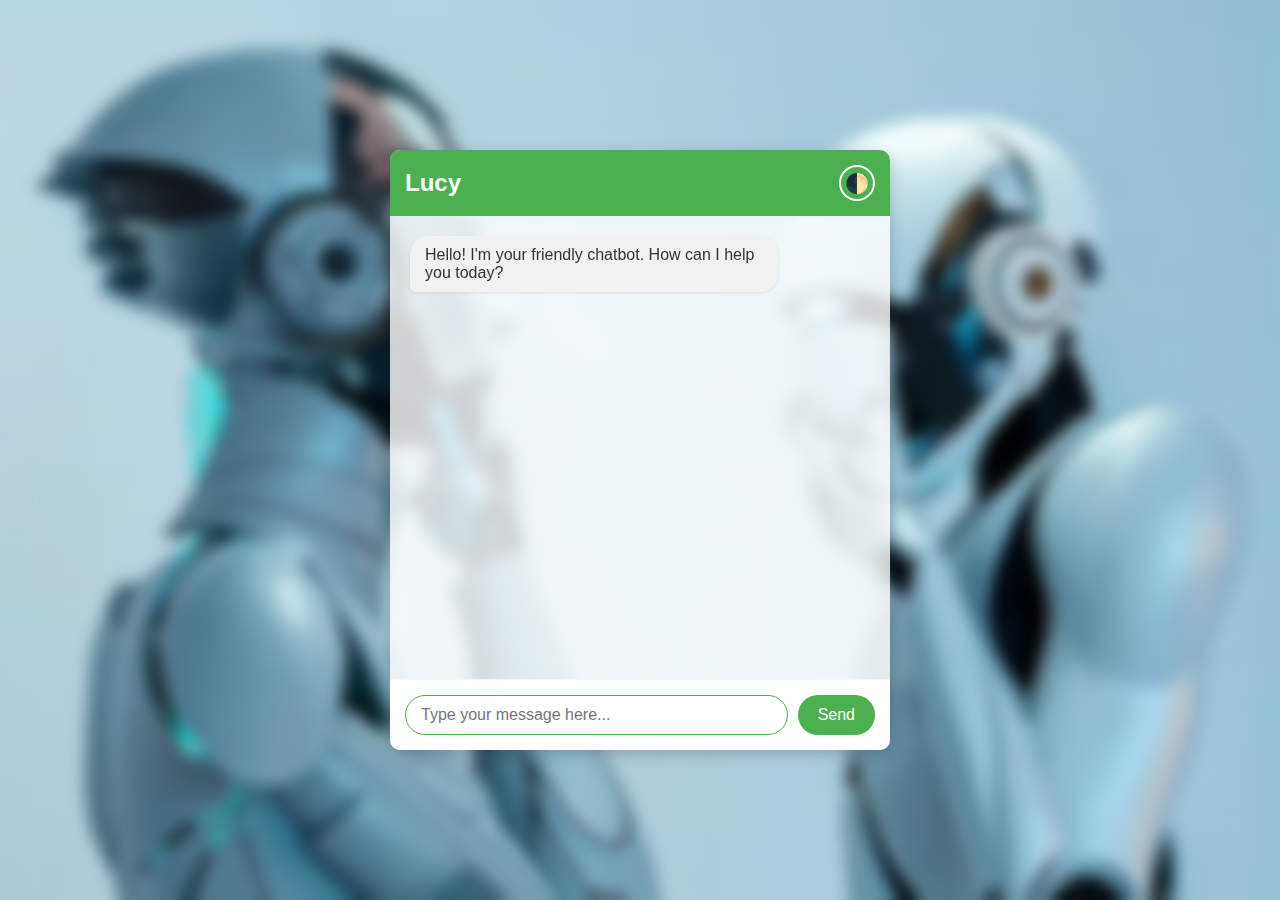
<file: Task 1/index.html>
<!DOCTYPE html>
<html lang="en">
<head>
    <meta charset="UTF-8">
    <meta name="viewport" content="width=device-width, initial-scale=1.0">
    <title>Lucy</title>
    <link rel="stylesheet" href="styles.css">
</head>
<body>
    <div class="container">
        <div class="header">
            <h1>Lucy</h1>
            <button id="theme-toggle" class="theme-toggle" aria-label="Toggle dark mode">
                <span class="toggle-icon">🌓</span>
            </button>
        </div>
        <div class="chat-container" id="chat-container">
            <div class="chat-message bot">
                <div class="message">Hello! I'm your friendly chatbot. How can I help you today?</div>
            </div>
        </div>
        <div class="input-container">
            <input type="text" id="user-input" placeholder="Type your message here..." autocomplete="off">
            <button id="send-btn">Send</button>
        </div>
    </div>
    <script src="script.js"></script>
</body>
</html>
</file>
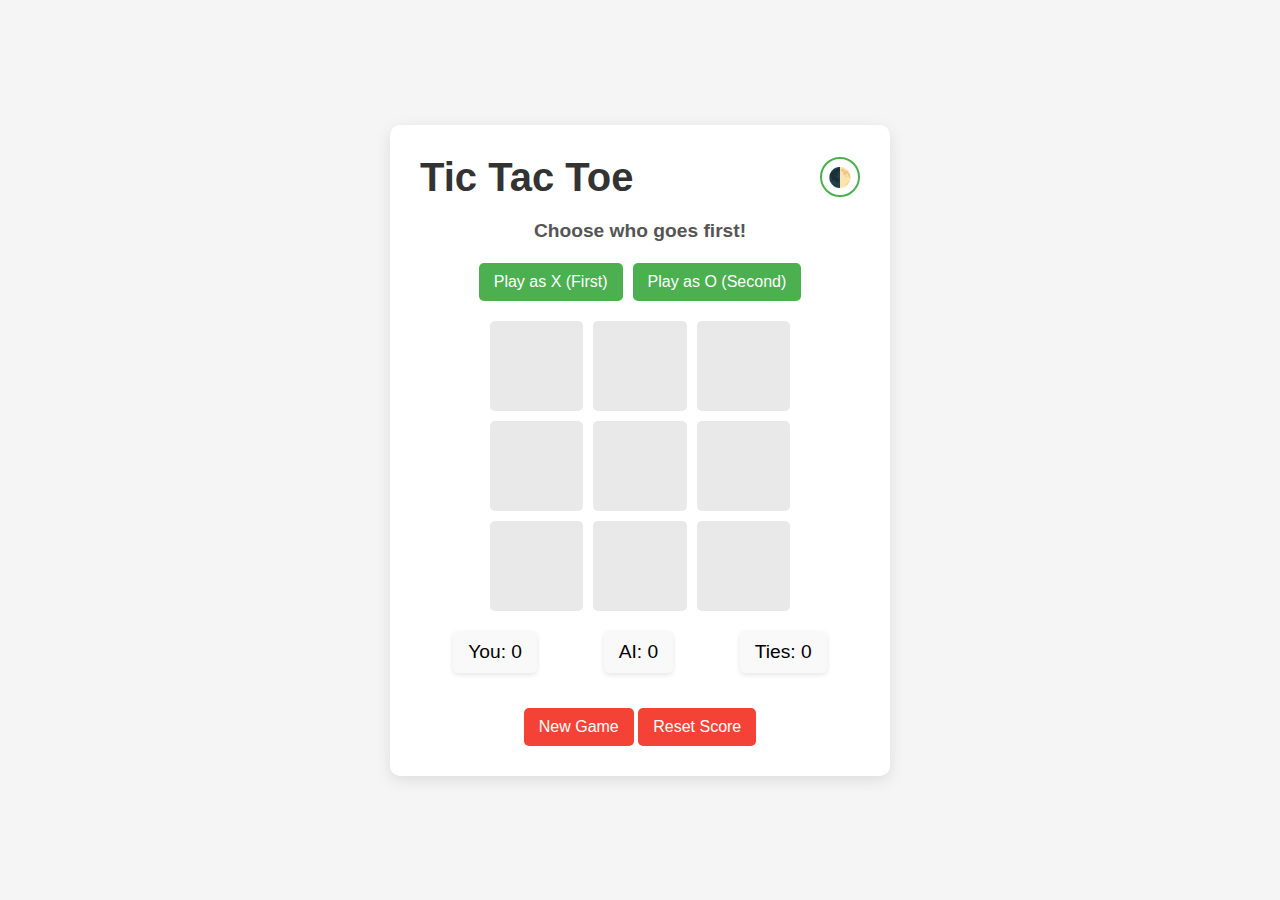
<file: Task 2/index.html>
<!DOCTYPE html>
<html lang="en">
<head>
    <meta charset="UTF-8">
    <meta name="viewport" content="width=device-width, initial-scale=1.0">
    <title>Tic Tac Toe</title>
    <link rel="stylesheet" href="styles.css">
</head>
<body>
    <div class="container">
        <div class="header-container">
            <h1>Tic Tac Toe</h1>
            <button id="dark-mode-toggle" class="theme-toggle" aria-label="Toggle dark mode">
                <span class="toggle-icon">🌓</span>
            </button>
        </div>
        <div class="game-info">
            <div id="status">Choose who goes first!</div>
            <div class="player-choice">
                <button id="play-as-x">Play as X (First)</button>
                <button id="play-as-o">Play as O (Second)</button>
            </div>
        </div>
        
        <div class="board" id="board">
            <div class="cell" data-index="0"></div>
            <div class="cell" data-index="1"></div>
            <div class="cell" data-index="2"></div>
            <div class="cell" data-index="3"></div>
            <div class="cell" data-index="4"></div>
            <div class="cell" data-index="5"></div>
            <div class="cell" data-index="6"></div>
            <div class="cell" data-index="7"></div>
            <div class="cell" data-index="8"></div>
        </div>
        
        <div class="score-container">
            <div class="score">
                <span>You: </span>
                <span id="human-score">0</span>
            </div>
            <div class="score">
                <span>AI: </span>
                <span id="ai-score">0</span>
            </div>
            <div class="score">
                <span>Ties: </span>
                <span id="tie-score">0</span>
            </div>
        </div>
        
        <button id="reset-game">New Game</button>
        <button id="reset-score">Reset Score</button>
    </div>
    
    <script src="script.js"></script>
</body>
</html>
</file>
<file: Task 1/styles.css>
* {
    margin: 0;
    padding: 0;
    box-sizing: border-box;
    font-family: 'Arial', sans-serif;
}

body {
    background-color: #f5f5f5;
    background-image: url('images/rob.png');
    background-size: cover;
    background-position: center;
    background-repeat: no-repeat;
    backdrop-filter: blur(8px);
    -webkit-backdrop-filter: blur(8px);
    display: flex;
    justify-content: center;
    align-items: center;
    height: 100vh;
    padding: 20px;
    transition: background-color 0.3s ease, backdrop-filter 0.3s ease;
}

/* Dark theme styles */
body.dark-theme {
    background-color: rgba(18, 18, 18, 0.7);
    backdrop-filter: blur(10px);
    -webkit-backdrop-filter: blur(10px);
}

.container {
    background-color: rgba(255, 255, 255, 0.8);
    border-radius: 10px;
    box-shadow: 0 4px 15px rgba(0, 0, 0, 0.2);
    backdrop-filter: blur(5px);
    -webkit-backdrop-filter: blur(5px);
    width: 100%;
    max-width: 500px;
    height: 600px;
    display: flex;
    flex-direction: column;
    overflow: hidden;
    transition: background-color 0.3s ease, box-shadow 0.3s ease, backdrop-filter 0.3s ease;
}

body.dark-theme .container {
    background-color: rgba(30, 30, 30, 0.8);
    box-shadow: 0 4px 15px rgba(255, 255, 255, 0.1);
    backdrop-filter: blur(5px);
    -webkit-backdrop-filter: blur(5px);
}

.header {
    background-color: #4CAF50;
    color: white;
    padding: 15px;
    display: flex;
    justify-content: space-between;
    align-items: center;
}

/* Theme toggle button */
.theme-toggle {
    background-color: transparent;
    border: 2px solid white;
    border-radius: 50%;
    width: 36px;
    height: 36px;
    display: flex;
    align-items: center;
    justify-content: center;
    cursor: pointer;
    padding: 0;
    font-size: 1.2rem;
    transition: all 0.3s ease;
}

.theme-toggle:hover {
    transform: rotate(30deg);
    background-color: rgba(255, 255, 255, 0.2);
}

.header h1 {
    font-size: 1.5rem;
}

.chat-container {
    flex: 1;
    padding: 20px;
    overflow-y: auto;
    display: flex;
    flex-direction: column;
    gap: 15px;
}

.chat-message {
    display: flex;
    flex-direction: column;
    max-width: 80%;
}

.chat-message.user {
    align-self: flex-end;
}

.chat-message.bot {
    align-self: flex-start;
}

.message {
    padding: 10px 15px;
    border-radius: 18px;
    box-shadow: 0 1px 3px rgba(0, 0, 0, 0.1);
    animation: fadeIn 0.3s ease-in-out;
}

@keyframes fadeIn {
    from { opacity: 0; transform: translateY(10px); }
    to { opacity: 1; transform: translateY(0); }
}

.chat-message.user .message {
    background-color: #4CAF50;
    color: white;
    border-bottom-right-radius: 5px;
}

.chat-message.bot .message {
    background-color: #f1f1f1;
    color: #333;
    border-bottom-left-radius: 5px;
}

body.dark-theme .chat-message.bot .message {
    background-color: #2a2a2a;
    color: #e0e0e0;
}

.input-container {
    display: flex;
    padding: 15px;
    border-top: 1px solid rgba(238, 238, 238, 0.5);
    background-color: rgba(255, 255, 255, 0.7);
    backdrop-filter: blur(5px);
    -webkit-backdrop-filter: blur(5px);
}

#user-input {
    flex: 1;
    padding: 10px 15px;
    border: 1px solid #ddd;
    border-radius: 20px;
    outline: none;
    font-size: 1rem;
    transition: border-color 0.3s;
}

#user-input:focus {
    border-color: #4CAF50;
}

#send-btn {
    background-color: #4CAF50;
    color: white;
    border: none;
    border-radius: 20px;
    padding: 10px 20px;
    margin-left: 10px;
    cursor: pointer;
    font-size: 1rem;
    transition: background-color 0.3s;
}

#send-btn:hover {
    background-color: #45a049;
}

/* Responsive adjustments */
@media (max-width: 500px) {
    .container {
        height: 100vh;
        border-radius: 0;
    }
    
    .chat-message {
        max-width: 90%;
    }
}
</file>
<file: Task 2/styles.css>
* {
    box-sizing: border-box;
    margin: 0;
    padding: 0;
    font-family: 'Arial', sans-serif;
}

body {
    background-color: #f5f5f5;
    display: flex;
    justify-content: center;
    align-items: center;
    min-height: 100vh;
    padding: 20px;
    transition: background-color 0.3s ease;
}

/* Dark mode styles */
body.dark-theme {
    background-color: #121212;
    color: #f5f5f5;
}

.container {
    background-color: white;
    border-radius: 10px;
    box-shadow: 0 4px 15px rgba(0, 0, 0, 0.1);
    padding: 30px;
    max-width: 500px;
    width: 100%;
    text-align: center;
    transition: background-color 0.3s ease, box-shadow 0.3s ease;
}

/* Dark mode container */
body.dark-theme .container {
    background-color: #1e1e1e;
    box-shadow: 0 4px 15px rgba(255, 255, 255, 0.1);
}

/* Header container for title and toggle button */
.header-container {
    display: flex;
    justify-content: space-between;
    align-items: center;
    margin-bottom: 20px;
}

/* Theme toggle button */
.theme-toggle {
    background-color: transparent;
    border: 2px solid #4CAF50;
    border-radius: 50%;
    width: 40px;
    height: 40px;
    display: flex;
    align-items: center;
    justify-content: center;
    cursor: pointer;
    padding: 0;
    font-size: 1.2rem;
    transition: all 0.3s ease;
}

.theme-toggle:hover {
    transform: rotate(30deg);
    background-color: rgba(76, 175, 80, 0.1);
}

body.dark-theme .theme-toggle {
    border-color: #bb86fc;
    color: #bb86fc;
}

body.dark-theme .theme-toggle:hover {
    background-color: rgba(187, 134, 252, 0.1);
}

h1 {
    color: #333;
    margin-bottom: 0;
    font-size: 2.5rem;
}

body.dark-theme h1 {
    color: #f5f5f5;
}

.game-info {
    margin-bottom: 20px;
}

#status {
    font-size: 1.2rem;
    margin-bottom: 15px;
    color: #555;
    font-weight: bold;
    min-height: 28px;
}

body.dark-theme #status {
    color: #bbbbbb;
}

.player-choice {
    display: flex;
    justify-content: center;
    gap: 10px;
    margin-bottom: 20px;
}

button {
    background-color: #4CAF50;
    border: none;
    border-radius: 5px;
    color: white;
    cursor: pointer;
    font-size: 1rem;
    padding: 10px 15px;
    transition: background-color 0.3s, transform 0.2s;
}

button:hover {
    background-color: #45a049;
    transform: translateY(-2px);
}

button:active {
    transform: translateY(0);
}

#reset-game, #reset-score {
    margin-top: 15px;
    background-color: #f44336;
}

#reset-game:hover, #reset-score:hover {
    background-color: #d32f2f;
}

.board {
    display: grid;
    grid-template-columns: repeat(3, 1fr);
    grid-gap: 10px;
    margin: 0 auto 20px;
    max-width: 300px;
}

.cell {
    background-color: #e9e9e9;
    border-radius: 5px;
    cursor: pointer;
    display: flex;
    align-items: center;
    justify-content: center;
    font-size: 2.5rem;
    font-weight: bold;
    height: 90px;
    transition: background-color 0.3s, transform 0.2s;
}

body.dark-theme .cell {
    background-color: #2d2d2d;
}

.cell:hover {
    background-color: #d9d9d9;
    transform: scale(1.05);
}

body.dark-theme .cell:hover {
    background-color: #3d3d3d;
}

.cell.x {
    color: #2196F3;
}

.cell.o {
    color: #f44336;
}

body.dark-theme .cell.x {
    color: #64b5f6;
}

body.dark-theme .cell.o {
    color: #ff7961;
}

.cell.highlight {
    background-color: #FFEB3B;
    animation: pulse 1s infinite;
}

body.dark-theme .cell.highlight {
    background-color: #ffd600;
}

@keyframes pulse {
    0% { opacity: 1; }
    50% { opacity: 0.7; }
    100% { opacity: 1; }
}

.score-container {
    display: flex;
    justify-content: space-around;
    margin-bottom: 20px;
    font-size: 1.2rem;
}

.score {
    background-color: #f9f9f9;
    border-radius: 5px;
    padding: 10px 15px;
    box-shadow: 0 2px 5px rgba(0, 0, 0, 0.1);
    transition: background-color 0.3s ease, box-shadow 0.3s ease;
}

body.dark-theme .score {
    background-color: #2d2d2d;
    box-shadow: 0 2px 5px rgba(255, 255, 255, 0.1);
}

/* Animation for moves */
@keyframes appear {
    from { opacity: 0; transform: scale(0.5); }
    to { opacity: 1; transform: scale(1); }
}

.cell.x::after, .cell.o::after {
    animation: appear 0.3s ease-out forwards;
}

/* Responsive adjustments */
@media (max-width: 500px) {
    .container {
        padding: 15px;
    }
    
    h1 {
        font-size: 2rem;
    }
    
    .board {
        grid-gap: 5px;
    }
    
    .cell {
        height: 80px;
        font-size: 2rem;
    }
    
    .player-choice {
        flex-direction: column;
        align-items: center;
    }
    
    button {
        width: 100%;
        margin-bottom: 5px;
    }
}
</file>
